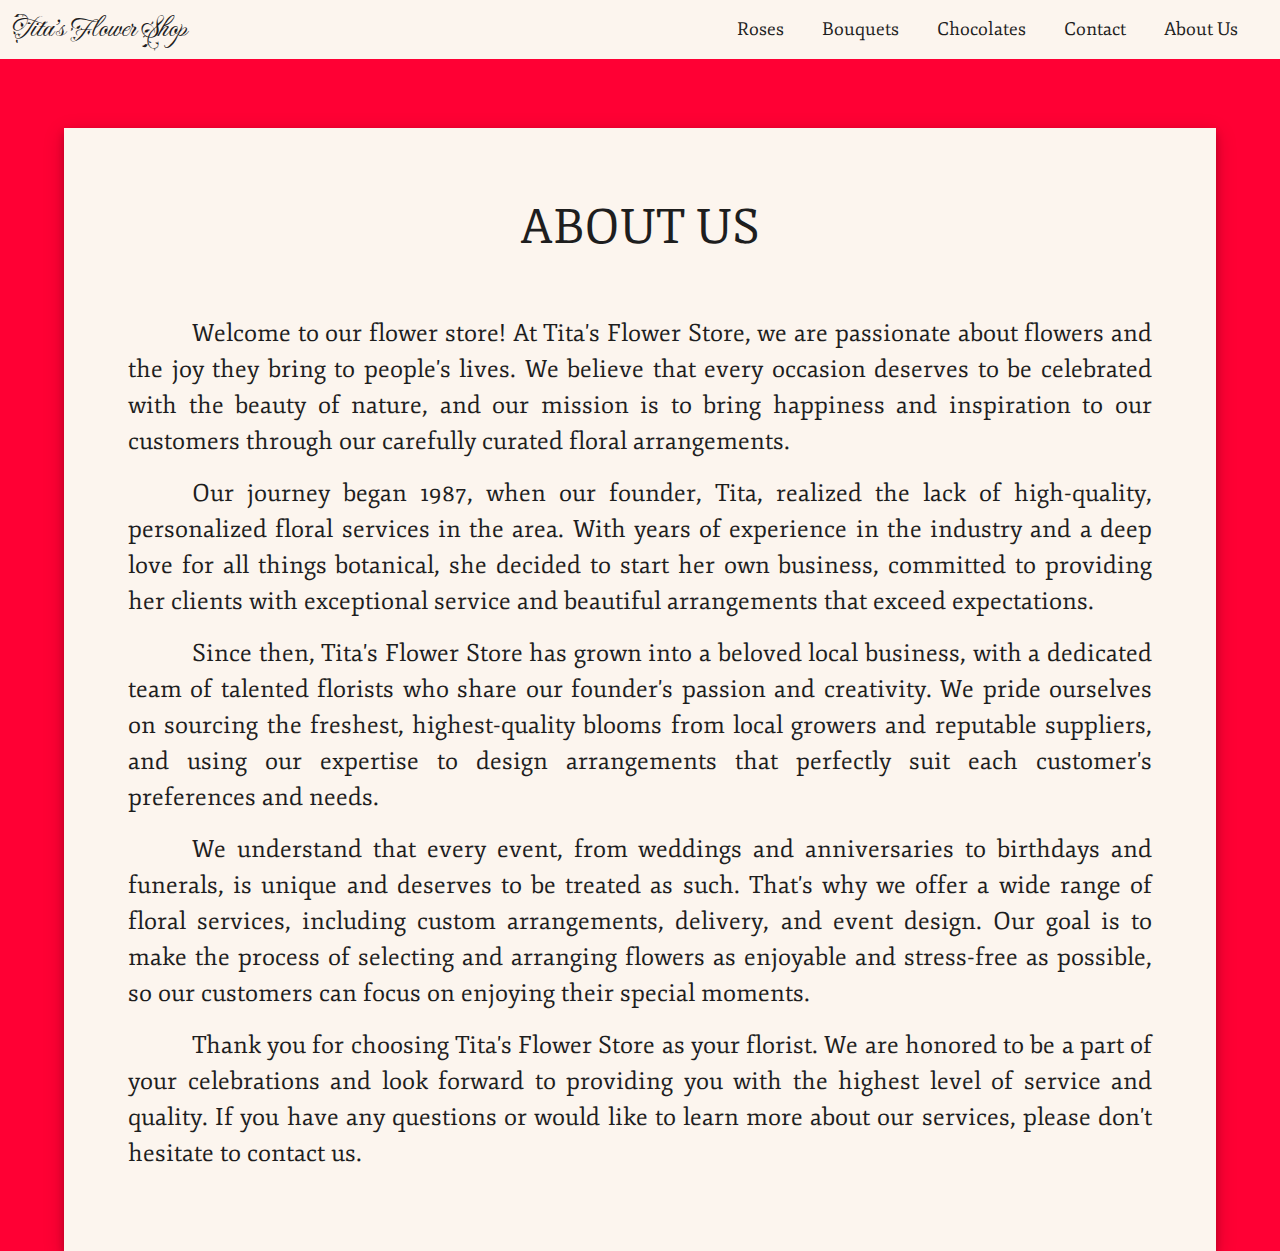
<file: pages/about-us.html>
<!DOCTYPE html>
<html lang="en">
  <head>
    <meta charset="UTF-8" />
    <meta http-equiv="X-UA-Compatible" content="IE=edge" />
    <meta name="viewport" content="width=device-width, initial-scale=1.0" />
    <!-- CSS -->
    <link
      href="https://cdn.jsdelivr.net/npm/bootstrap@5.3.0-alpha1/dist/css/bootstrap.min.css"
      rel="stylesheet"
    />
    <link rel="stylesheet" href="../css/styles.css" />
    <!-- Fonts -->
    <link
      rel="stylesheet"
      href="https://fonts.googleapis.com/css?family=Fleur De Leah|Fjord One|Fauna One"
    />
    <!-- Scripts -->
    <script src="https://code.jquery.com/jquery-1.10.2.js"></script>
    <script src="https://cdn.jsdelivr.net/npm/bootstrap@5.3.0-alpha1/dist/js/bootstrap.bundle.min.js"></script>
    <script src="../javascript/script.js"></script>
    <!-- Title -->
    <title>About Us</title>
  </head>
    <!-- Navigation ---------------------------------------------------->
    <div id="nav-placeholder">

    </div>
    
    <script>
    $(function(){
      $("#nav-placeholder").load("nav.html");
    });
    </script>
    <!-- Header ---------------------------------------------------->
    <div>
      <div class="about-container">
        <div class="about-text-headline">ABOUT US</div>
        <p class="about-text">Welcome to our flower store!
          At Tita's Flower Store, we are passionate about flowers and the joy they bring to people's lives. We believe that every occasion deserves to be celebrated with the beauty of nature, and our mission is to bring happiness and inspiration to our customers through our carefully curated floral arrangements.
        <p class="about-text">Our journey began 1987, when our founder, Tita, realized the lack of high-quality, personalized floral services in the area. With years of experience in the industry and a deep love for all things botanical, she decided to start her own business, committed to providing her clients with exceptional service and beautiful arrangements that exceed expectations.</p>
        <p class="about-text">Since then, Tita's Flower Store has grown into a beloved local business, with a dedicated team of talented florists who share our founder's passion and creativity. We pride ourselves on sourcing the freshest, highest-quality blooms from local growers and reputable suppliers, and using our expertise to design arrangements that perfectly suit each customer's preferences and needs.</p>
        <p class="about-text">We understand that every event, from weddings and anniversaries to birthdays and funerals, is unique and deserves to be treated as such. That's why we offer a wide range of floral services, including custom arrangements, delivery, and event design. Our goal is to make the process of selecting and arranging flowers as enjoyable and stress-free as possible, so our customers can focus on enjoying their special moments.</p>
        <p class="about-text">Thank you for choosing Tita's Flower Store as your florist. We are honored to be a part of your celebrations and look forward to providing you with the highest level of service and quality. If you have any questions or would like to learn more about our services, please don't hesitate to contact us.</p></p>
        </div>
      </div>
    </div>
  </body>
</html>
</file>
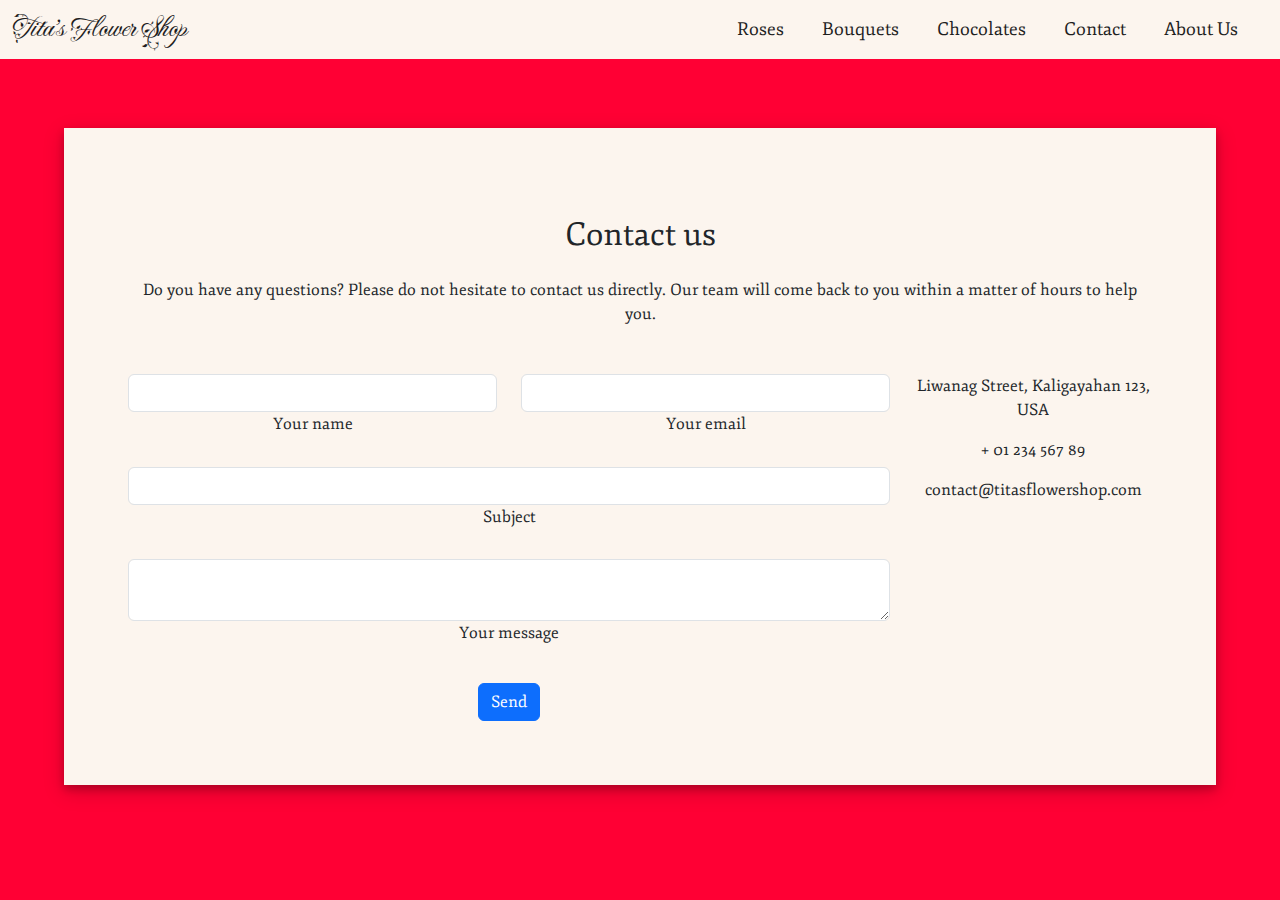
<file: pages/contact.html>
<!DOCTYPE html>
<html lang="en">
  <head>
    <meta charset="UTF-8" />
    <meta http-equiv="X-UA-Compatible" content="IE=edge" />
    <meta name="viewport" content="width=device-width, initial-scale=1.0" />
    <meta
      name="description"
      content="Online flower shop called Tita's Flower shop. The shop sells roses, bouquets, and chocolates. They also accept custom orders."
    />
    <!-- CSS -->
    <link
      href="https://cdn.jsdelivr.net/npm/bootstrap@5.3.0-alpha1/dist/css/bootstrap.min.css"
      rel="stylesheet"
    />
    <link rel="stylesheet" href="../css/styles.css" />
    <!-- Fonts -->
    <link
      rel="stylesheet"
      href="https://fonts.googleapis.com/css?family=Fleur De Leah|Fjord One|Fauna One"
    />
    <!-- Scripts -->
    <script src="https://code.jquery.com/jquery-1.10.2.js"></script>
    <script src="https://cdn.jsdelivr.net/npm/bootstrap@5.3.0-alpha1/dist/js/bootstrap.bundle.min.js"></script>
    <script src="../javascript/script.js"></script>
    <!-- Title -->
    <title>Contact</title>
  </head>
  <body>
    <!-- Navigation ---------------------------------------------------->
    <div id="nav-placeholder"></div>

    <script>
      $(function () {
        $("#nav-placeholder").load("nav.html");
      });
    </script>
    <!-- Header ---------------------------------------------------->
    <section class="mb-4 contact-container contact-text">
      <!--Section heading-->
      <h2 class="h1-responsive font-weight-bold text-center my-4">
        Contact us
      </h2>
      <!--Section description-->
      <p class="text-center w-responsive mx-auto mb-5">
        Do you have any questions? Please do not hesitate to contact us
        directly. Our team will come back to you within a matter of hours to
        help you.
      </p>

      <div class="row">
        <!--Grid column-->
        <div class="col-md-9 mb-md-0 mb-5">
          <form id="contact-form" name="contact-form">
            <!--Grid row-->
            <div class="row">
              <!--Grid column-->
              <div class="col-md-6">
                <div class="md-form mb-0">
                  <input
                    type="text"
                    id="name"
                    name="name"
                    class="form-control"
                  />
                  <label for="name" class="">Your name</label>
                </div>
              </div>
              <!--Grid column-->

              <!--Grid column-->
              <div class="col-md-6">
                <div class="md-form mb-0">
                  <input
                    type="text"
                    id="email"
                    name="email"
                    class="form-control"
                  />
                  <label for="email" class="">Your email</label>
                </div>
              </div>
              <!--Grid column-->
            </div>
            <!--Grid row-->

            <!--Grid row-->
            <div class="row" style="margin-top: 4%">
              <div class="col-md-12">
                <div class="md-form mb-0">
                  <input
                    type="text"
                    id="subject"
                    name="subject"
                    class="form-control"
                  />
                  <label for="subject" class="">Subject</label>
                </div>
              </div>
            </div>
            <!--Grid row-->

            <!--Grid row-->
            <div class="row" style="margin-top: 4%">
              <!--Grid column-->
              <div class="col-md-12">
                <div class="md-form">
                  <textarea
                    type="text"
                    id="message"
                    name="message"
                    rows="2"
                    class="form-control md-textarea"
                  ></textarea>
                  <label for="message">Your message</label>
                </div>
              </div>
            </div>
            <!--Grid row-->
          </form>

          <div class="text-center text-md-left">
            <a class="btn btn-primary" style="margin-top: 5%">Send</a>
          </div>
          <div class="status"></div>
        </div>
        <!--Grid column-->

        <!--Grid column-->
        <div class="col-md-3 text-center">
          <ul class="list-unstyled mb-0">
            <li>
              <i class="fas fa-map-marker-alt fa-2x"></i>
              <p>Liwanag Street, Kaligayahan 123, USA</p>
            </li>

            <li>
              <i class="fas fa-phone mt-4 fa-2x"></i>
              <p>+ 01 234 567 89</p>
            </li>

            <li>
              <i class="fas fa-envelope mt-4 fa-2x"></i>
              <p style="word-wrap: break-word">contact@titasflowershop.com</p>
            </li>
          </ul>
        </div>
        <!--Grid column-->
      </div>
    </section>
  </body>
</html>
</file>
<file: css/styles.css>
body {
  background-color: #ff0034;
  overflow-x: hidden;
  max-width: 100vw;
  margin: 0;
  padding: 0;
  box-sizing: border-box;
}

/* Navigation */
.navbar {
  background-color: #fcf5ee;
  position: fixed;
  width: 100%;
  top: 0;
  height: fit-content;
  z-index: 1;
}

.nav-link {
  color: #1e1e1e;
}

.logo-style {
  font-family: Fleur De Leah;
  font-size: 180%;
  padding: 0%;
  color: #1e1e1e;
  text-decoration: none;
}

@media screen and (orientation: portrait) {
  .nav-items-custom {
    font-family: Fjord One;
    color: rgb(255, 0, 0);
    font-size: calc(8px + 0.8vh);
    padding: 0%;
  }
}

@media screen and (orientation: landscape) {
  .nav-items-custom {
    font-family: Fjord One;
    color: rgb(255, 0, 0);
    font-size: calc(8px + 0.8vw);
    padding: 0%;
  }
}

/* Header */
@media screen and (orientation: portrait) {
  .home-header {
    background-image: url("../images/mainpic.jpg");
    background-size: cover;
    background-position: top;
    height: 50vh;
    align-items: center;
    margin-top: 5vh;
  }
}

@media screen and (orientation: landscape) {
  .home-header {
    background-image: url("../images/mainpic.jpg");
    background-size: cover;
    background-position: top;
    height: 50vw;
    align-items: center;
    margin-top: 5vh;
  }
}

.header-text {
  padding: 5%;
  font-family: Fauna One;
  color: white;
  font-size: 3vh;
}

@media screen and (orientation: landscape) {
  .header-text {
    font-size: 3vw;
  }
}

.header-btn {
  background: #ffffff;
  border-radius: 50px;
  font-family: Fauna One;
  font-size: 1.3vh;
  color: #2b2b2b;
  border-style: none;
  padding: 10px 30px 10px 30px;
}
@media screen and (orientation: landscape) {
  .header-btn {
    font-size: 1.3vw;
  }
}

.header-btn:hover {
  background: #3cb0fd;
}

.header-button-div {
  padding: 0% 5%;
}
.flexbox-container {
  height: auto;
  margin-bottom: 5%;
}

.product-cell {
  background-color: white;
  width: 20vw;
  min-width: 25vh;
  margin: 3vw;
  flex-wrap: wrap;
  cursor: pointer;
  position: relative;
  box-shadow: 0 4px 8px 0 rgba(0, 0, 0, 0.2), 0 6px 20px 0 rgba(0, 0, 0, 0.19);
  padding: 0;
}

.product-text {
  text-align: center;
  font-family: Fauna One;
  padding-top: 1rem;
}
/* Reviews */
.review-cards {
  font-family: Fauna One;
  background-color: #fcf5ee;
  border-radius: 30px;
  margin: 3%;
  width: 30vw;
  min-height: 150px;
  min-width: 500px;
  flex-wrap: wrap;
  cursor: pointer;
  position: relative;
  box-shadow: 0 4px 8px 0 rgba(0, 0, 0, 0.2), 0 6px 20px 0 rgba(0, 0, 0, 0.19);
  padding: 0;
}
@media screen and (orientation: portrait) {
  .review-cards {
    min-width: 90vw;
  }
}

.review-img {
  border-radius: 30px;
}

/* Home-Contact */

.section-text {
  text-align: center;
  font-family: Fauna One;
  font-size: 2.5rem;
  color: white;
}

.contact-btn {
  background: #ffffff;
  border-radius: 50px;
  font-family: Fauna One;
  font-size: 2rem;
  color: #2b2b2b;
  border-style: none;
  padding: 10px 30px 10px 30px;
  margin-top: 1%;
  margin-bottom: 5%;
}

.link {
  position: absolute;
  width: 100%;
  height: 100%;
  z-index: 1;
}

/* Rose Styles */
.rose-header-container {
  height: 40vh;
  width: 100%;
  position: relative;
}

.rose-header {
  background-image: url("../images/rose-background.jpg");
  background-size: cover;
  height: 40vh;
  width: 100%;
  top: 0;
  background-position: 0%;
}
.rose-header-text {
  font-family: Fjord One;
  font-size: 8vh;
  color: white;
  bottom: 0;
  width: 100%;
  text-align: center;
  text-shadow: 5px 5px #1e1e1e;
  bottom: 0;
  position: absolute;
}

/* Cells */
.flexbox-container {
  height: auto;
  margin-bottom: 5%;
}

@media screen and (orientation: landscape) {
  .cell {
    background-color: white;
    width: 15vw;
    height: fit-content;
    margin: 3vw;
    box-shadow: 0 4px 8px 0 rgba(0, 0, 0, 0.2), 0 6px 20px 0 rgba(0, 0, 0, 0.19);
    padding: 0;
  }
}

@media screen and (orientation: portrait) {
  .cell {
    background-color: white;
    width: 40vw;
    height: fit-content;
    margin: 3vw;
    box-shadow: 0 4px 8px 0 rgba(0, 0, 0, 0.2), 0 6px 20px 0 rgba(0, 0, 0, 0.19);
    padding: 0;
  }
}

.cell-text-title {
  text-align: center;
  font-family: Fauna One;
  font-size: calc(1rem + 20%);
  margin-top: 5%;
  margin-bottom: 5%;
}

.cell-img {
  width: 100%;
  aspect-ratio: 1/1;
  object-fit: cover;
}

.cell-btn {
  margin-top: -5%;
  background: #ff0034;
  border-radius: 50px;
  font-family: Fauna One;
  font-size: calc(1rem + 20%);
  color: white;
  border-style: none;
  padding: 10px 20% 10px 20%;
  box-shadow: 0 4px 8px 0 rgba(0, 0, 0, 0.2), 0 6px 20px 0 rgba(0, 0, 0, 0.19);
}

/* Bouquet Styles */
.bouquet-header-container {
  height: 40vh;
  width: 100%;
  position: relative;
}

.bouquet-header {
  background-image: url("../images/bouquet-background.jpg");
  background-size: cover;
  height: 40vh;
  width: 100%;
  top: 0;
  background-position: 0%;
}
.bouquet-header-text {
  font-family: Fjord One;
  font-size: 8vh;
  color: white;
  bottom: 0;
  width: 100%;
  text-align: center;
  text-shadow: 5px 5px #1e1e1e;
  bottom: 0;
  position: absolute;
}

/* Chocolate Styles */

.chocolates-header-container {
  height: 40vh;
  width: 100%;
  position: relative;
}

.chocolates-header {
  background-image: url("../images/chocolates-background.jpg");
  background-size: cover;
  height: 40vh;
  width: 100%;
  top: 0;
  background-position: 0%;
}
.chocolates-header-text {
  font-family: Fjord One;
  font-size: 8vh;
  color: white;
  bottom: 0;
  width: 100%;
  text-align: center;
  text-shadow: 5px 5px #1e1e1e;
  bottom: 0;
  position: absolute;
}

/* About Us */

.about-container {
  height: fit-content;
  width: 90%;
  margin: 10% 0% 5% 5%;
  text-align: center;
  position: absolute;
  padding: 5%;
  background-color: #fcf5ee;
  box-shadow: 0 4px 8px 0 rgba(0, 0, 0, 0.2), 0 6px 20px 0 rgba(0, 0, 0, 0.19);
}
.about-text {
  font-family: Fjord One;
  font-size: 1.5rem;
  color: #1e1e1e;
  bottom: 0;
  width: 100%;
  text-align: justify;
  text-indent: 4rem;
}
@media screen and (orientation: portrait) {
  .about-container {
    margin: 25% 0% 5% 5%;
  }
  .about-text {
    font-family: Fjord One;
    font-size: 1rem;
    color: #1e1e1e;
    bottom: 0;
    width: 100%;
    text-align: justify;
    text-indent: 2rem;
  }
}

.about-text-headline {
  font-family: Fjord One;
  font-size: 3rem;
  color: #1e1e1e;
  bottom: 0;
  width: 100%;
  text-align: center;
  padding-bottom: 5%;
}

/* Contact */

.contact-container {
  height: fit-content;
  width: 90%;
  margin: 10% 0% 5% 5%;
  text-align: center;
  padding: 5%;
  background-color: #fcf5ee;
  box-shadow: 0 4px 8px 0 rgba(0, 0, 0, 0.2), 0 6px 20px 0 rgba(0, 0, 0, 0.19);
}

@media screen and (orientation: portrait) {
  .contact-container {
    margin-top: 20%;
  }
}

.contact-text {
  font-family: Fjord One;
}
</file>
